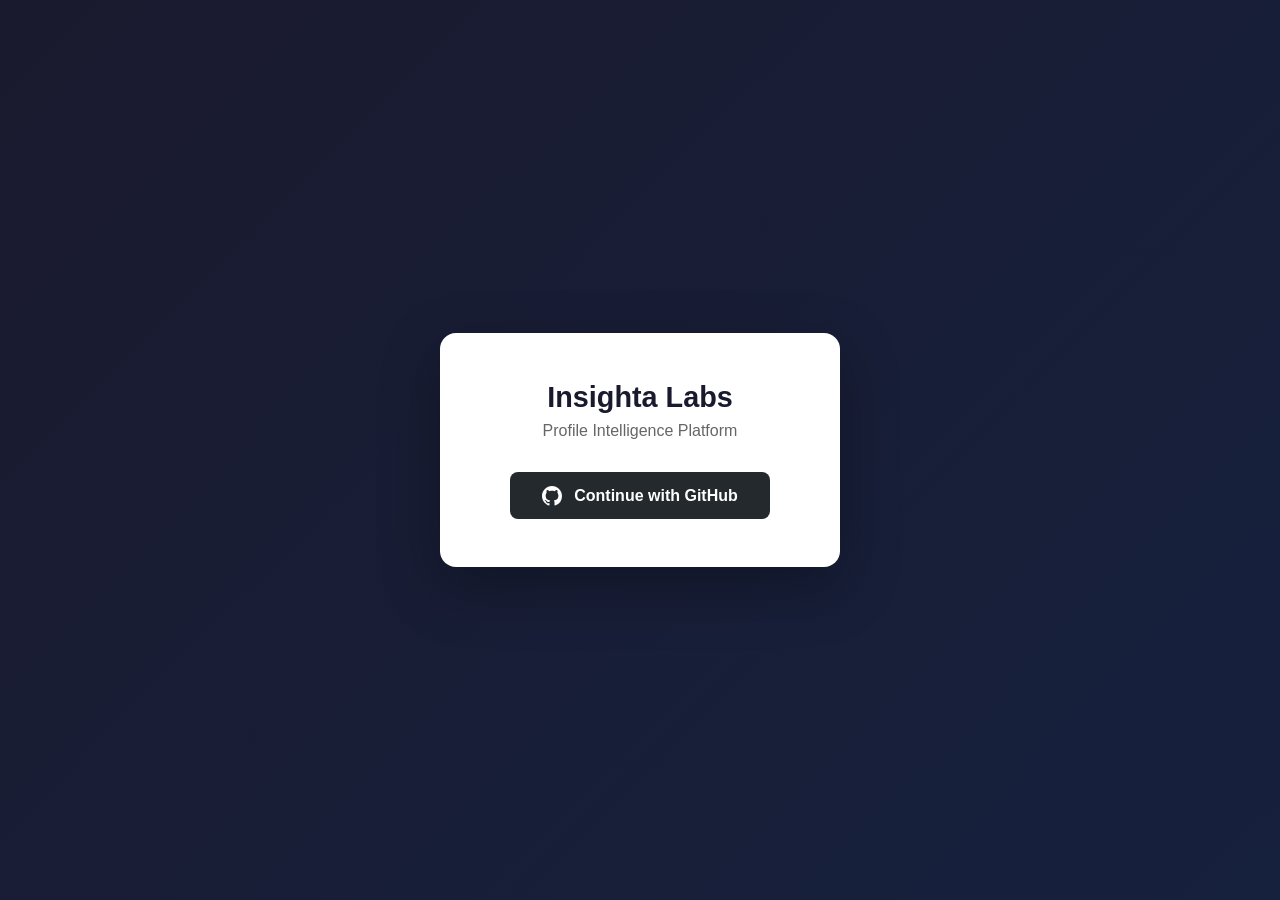
<file: index.html>
<!DOCTYPE html>
<html lang="en">
<head>
    <meta charset="UTF-8">
    <meta name="viewport" content="width=device-width, initial-scale=1.0">
    <title>Insighta Labs - Login</title>
    <link rel="stylesheet" href="css/style.css">
</head>
<body>
    <div class="login-page">
        <div class="login-card">
            <h1>Insighta Labs</h1>
            <p>Profile Intelligence Platform</p>
            <a href="https://hng-stage1-profiles.fly.dev/auth/github" class="github-btn">
                <svg width="20" height="20" viewBox="0 0 24 24" fill="white">
                    <path d="M12 0C5.37 0 0 5.37 0 12c0 5.31 3.435 9.795 8.205 11.385.6.105.825-.255.825-.57 0-.285-.015-1.23-.015-2.235-3.015.555-3.795-.735-4.035-1.41-.135-.345-.72-1.41-1.23-1.695-.42-.225-1.02-.78-.015-.795.945-.015 1.62.87 1.845 1.23 1.08 1.815 2.805 1.305 3.495.99.105-.78.42-1.305.765-1.605-2.67-.3-5.46-1.335-5.46-5.925 0-1.305.465-2.385 1.23-3.225-.12-.3-.54-1.53.12-3.18 0 0 1.005-.315 3.3 1.23.96-.27 1.98-.405 3-.405s2.04.135 3 .405c2.295-1.56 3.3-1.23 3.3-1.23.66 1.65.24 2.88.12 3.18.765.84 1.23 1.905 1.23 3.225 0 4.605-2.805 5.625-5.475 5.925.435.375.81 1.095.81 2.22 0 1.605-.015 2.895-.015 3.3 0 .315.225.69.825.57A12.02 12.02 0 0 0 24 12c0-6.63-5.37-12-12-12z"/>
                </svg>
                Continue with GitHub
            </a>
        </div>
    </div>
    <script src="js/auth.js"></script>
    <script>
        (async () => {
            handleCallback();
            const token = await getValidToken();
            if (token) {
                window.location.href = '/insighta-web/dashboard.html';
            }
        })();
    </script>
</body>
</html>
</file>
<file: css/style.css>
* { margin: 0; padding: 0; box-sizing: border-box; }

body {
    font-family: -apple-system, BlinkMacSystemFont, 'Segoe UI', sans-serif;
    background: #f5f7fa;
    color: #1a1a2e;
    min-height: 100vh;
}

/* NAV */
nav {
    background: #1a1a2e;
    padding: 1rem 2rem;
    display: flex;
    justify-content: space-between;
    align-items: center;
    color: white;
}
nav .brand { font-size: 1.2rem; font-weight: 700; color: #4fc3f7; }
nav a { color: #ccc; text-decoration: none; margin-left: 1.5rem; }
nav a:hover { color: white; }
nav button {
    background: #e53e3e; color: white; border: none;
    padding: 0.4rem 1rem; border-radius: 6px; cursor: pointer;
}

/* MAIN LAYOUT */
.container { max-width: 1200px; margin: 0 auto; padding: 2rem; }

/* LOGIN PAGE */
.login-page {
    display: flex; align-items: center; justify-content: center;
    min-height: 100vh; background: linear-gradient(135deg, #1a1a2e 0%, #16213e 100%);
}
.login-card {
    background: white; border-radius: 16px; padding: 3rem;
    text-align: center; max-width: 400px; width: 90%;
    box-shadow: 0 20px 60px rgba(0,0,0,0.3);
}
.login-card h1 { font-size: 1.8rem; margin-bottom: 0.5rem; color: #1a1a2e; }
.login-card p { color: #666; margin-bottom: 2rem; }
.github-btn {
    display: inline-flex; align-items: center; gap: 0.75rem;
    background: #24292e; color: white; padding: 0.85rem 2rem;
    border-radius: 8px; text-decoration: none; font-weight: 600;
    font-size: 1rem; transition: background 0.2s;
}
.github-btn:hover { background: #444; }

/* CARDS */
.card {
    background: white; border-radius: 12px; padding: 1.5rem;
    box-shadow: 0 2px 8px rgba(0,0,0,0.08); margin-bottom: 1.5rem;
}
.card h2 { margin-bottom: 1rem; color: #1a1a2e; }

/* METRICS */
.metrics { display: grid; grid-template-columns: repeat(auto-fit, minmax(200px, 1fr)); gap: 1rem; margin-bottom: 2rem; }
.metric {
    background: white; border-radius: 12px; padding: 1.5rem;
    text-align: center; box-shadow: 0 2px 8px rgba(0,0,0,0.08);
}
.metric .number { font-size: 2.5rem; font-weight: 700; color: #4fc3f7; }
.metric .label { color: #666; font-size: 0.9rem; margin-top: 0.25rem; }

/* TABLE */
table { width: 100%; border-collapse: collapse; }
th { background: #f0f4f8; padding: 0.75rem 1rem; text-align: left; font-size: 0.85rem; color: #666; }
td { padding: 0.75rem 1rem; border-bottom: 1px solid #f0f4f8; font-size: 0.9rem; }
tr:hover td { background: #f9fbff; cursor: pointer; }

/* FILTERS */
.filters {
    display: flex; flex-wrap: wrap; gap: 0.75rem;
    margin-bottom: 1.5rem; align-items: center;
}
.filters select, .filters input {
    padding: 0.5rem 0.75rem; border: 1px solid #ddd;
    border-radius: 6px; font-size: 0.9rem; background: white;
}
.filters button {
    padding: 0.5rem 1.25rem; background: #4fc3f7; color: white;
    border: none; border-radius: 6px; cursor: pointer; font-weight: 600;
}
.filters button:hover { background: #0288d1; }

/* PAGINATION */
.pagination {
    display: flex; align-items: center; gap: 1rem;
    margin-top: 1rem; justify-content: center;
}
.pagination button {
    padding: 0.5rem 1rem; border: 1px solid #ddd;
    border-radius: 6px; cursor: pointer; background: white;
}
.pagination button:disabled { opacity: 0.4; cursor: not-allowed; }
.pagination button:not(:disabled):hover { background: #f0f4f8; }
.page-info { color: #666; font-size: 0.9rem; }

/* SEARCH */
.search-box { display: flex; gap: 0.75rem; margin-bottom: 1.5rem; }
.search-box input {
    flex: 1; padding: 0.75rem 1rem; border: 1px solid #ddd;
    border-radius: 8px; font-size: 1rem;
}
.search-box button {
    padding: 0.75rem 1.5rem; background: #4fc3f7; color: white;
    border: none; border-radius: 8px; cursor: pointer; font-weight: 600;
}

/* BADGES */
.badge {
    display: inline-block; padding: 0.2rem 0.6rem;
    border-radius: 20px; font-size: 0.75rem; font-weight: 600;
}
.badge-male { background: #e3f2fd; color: #1565c0; }
.badge-female { background: #fce4ec; color: #880e4f; }
.badge-adult { background: #e8f5e9; color: #2e7d32; }
.badge-senior { background: #fff3e0; color: #e65100; }
.badge-teenager { background: #f3e5f5; color: #6a1b9a; }
.badge-child { background: #e0f7fa; color: #006064; }

/* LOADING */
.loading { text-align: center; padding: 3rem; color: #999; }
.error-msg { background: #fff5f5; color: #e53e3e; padding: 1rem; border-radius: 8px; margin-bottom: 1rem; }

/* PROFILE DETAIL */
.detail-grid { display: grid; grid-template-columns: 1fr 1fr; gap: 1rem; }
.detail-item label { font-size: 0.8rem; color: #999; display: block; margin-bottom: 0.25rem; }
.detail-item span { font-weight: 600; }

@media (max-width: 600px) {
    .detail-grid { grid-template-columns: 1fr; }
    .metrics { grid-template-columns: 1fr 1fr; }
}
</file>
